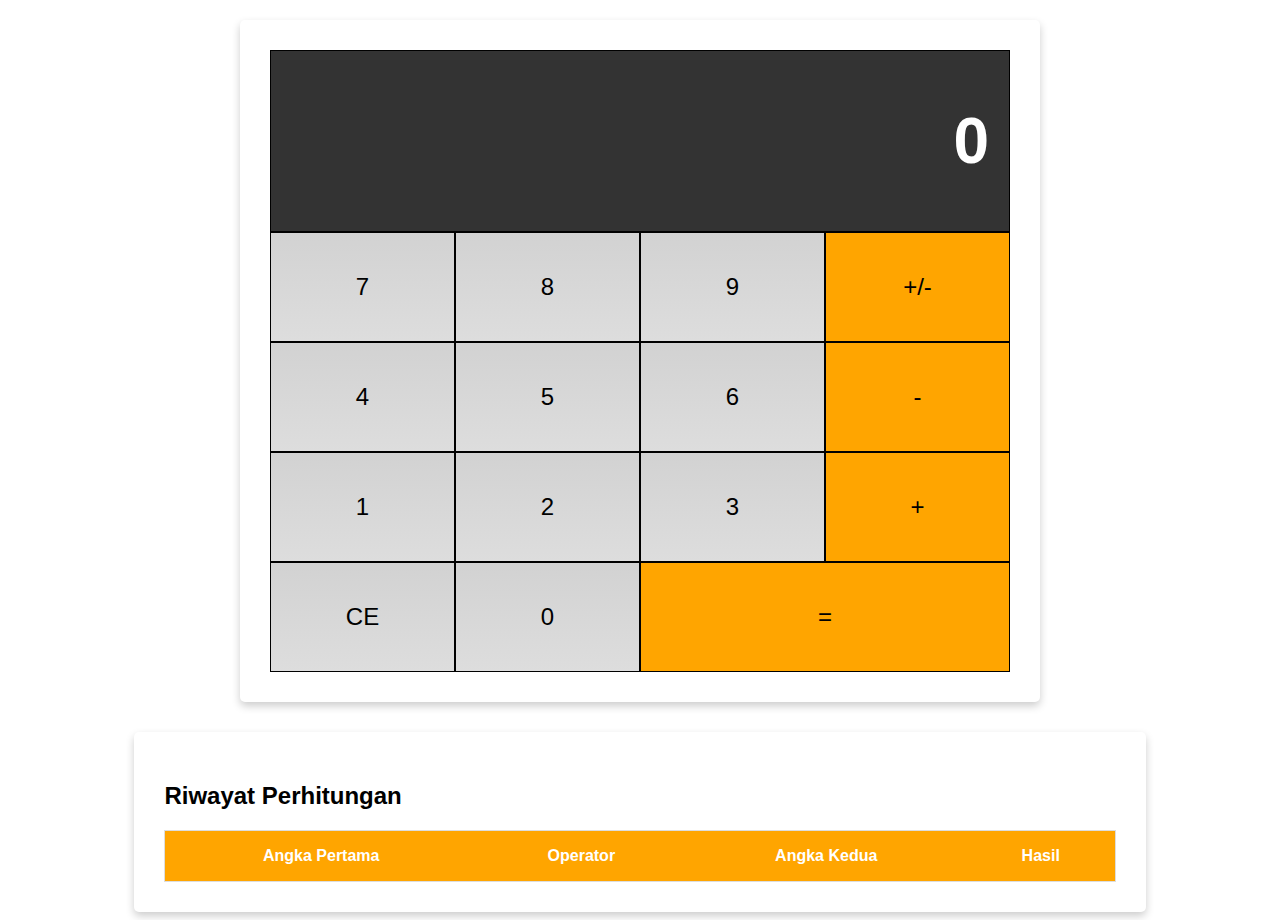
<file: index.html>
<!DOCTYPE html>
<html lang="en">
<head>
    <meta charset="UTF-8">
    <meta name="viewport" content="width=device-width, initial-scale=1.0">
    <title>WebCalculator</title>
    <link rel="stylesheet" href="assets/style.css">
</head>
<body>
    <div class="flex-container-column card">
        <div class="display">
            <h1 id="displayNumber">0</h1>
        </div>
        <div class="flex-container-row">
            <div class="button">7</div>
            <div class="button">8</div>
            <div class="button">9</div>
            <div class="button negative">+/-</div>
        </div>
        <div class="flex-container-row">
            <div class="button">4</div>
            <div class="button">5</div>
            <div class="button">6</div>
            <div class="button operator">-</div>
        </div>
        <div class="flex-container-row">
            <div class="button">1</div>
            <div class="button">2</div>
            <div class="button">3</div>
            <div class="button operator">+</div>
        </div>
        <div class="flex-container-row">
            <div class="button clear">CE</div>
            <div class="button">0</div>
            <div class="button equals double">=</div>
        </div>
    </div>
    <div class="history card">
        <h2>Riwayat Perhitungan</h2>
        <table>
            <thead>
                <tr>
                    <th>Angka Pertama</th>
                    <th>Operator</th>
                    <th>Angka Kedua</th>
                    <th>Hasil</th>
                </tr>
            </thead>
            <tbody id="historyList"></tbody>
        </table>
    </div>
    <script src="assets/storage.js"></script>
    <script src="assets/kalkulator.js"></script>
</body>
</html>
</file>
<file: assets/style.css>
* {
  box-sizing: border-box;
}
body {
  font-family: sans-serif;
}
.flex-container-column {
  display: flex;
  flex-direction: column;

  /* properti pendukung */
  max-width: 800px;
  margin: 0 auto;
  text-align: right;
}
.flex-container-row {
  display: flex;
}
.button {
  flex-basis: 25%;

  /* properti pendukung */
  font-size: 1.5em;
  text-align: center;
  padding: 40px;
  border: 1px solid black;
  background: -webkit-linear-gradient(top, #d2d2d2, #ddd);
  cursor: pointer;
}
.double {
  flex-basis: 50%;
}
.display {
  color: white;
  width: 100%;
  padding: 10px 20px;
  background-color: #333333;
  border: 1px solid black;
  font-size: 2em;
}
.operator,
.negative,
.equals {
  background: orange;
}
.card {
  box-shadow: 0 4px 8px 0 rgba(0, 0, 0, 0.2);
  border-radius: 5px;
  padding: 30px;
  margin-top: 20px;
}
.button:hover {
  font-weight: bold;
}

@media screen and (max-width: 513px) {
  .button {
    padding: 10px;
  }
}
.history {
  width: 80%;
  margin: 30px auto 0 auto;
  overflow: scroll;
}
table {
  border-collapse: collapse;
  border-spacing: 0;
  width: 100%;
  border: 1px solid #ddd;
}
th,
td {
  text-align: center;
  padding: 16px;
}
th {
  background-color: orange;
  color: white;
}

tr:nth-child(even) {
  background-color: #d2d2d2;
}
@media screen and (max-width: 513px) {
  .button {
    padding: 10px;
  }
  .history {
    width: 100%;
  }
}
</file>
